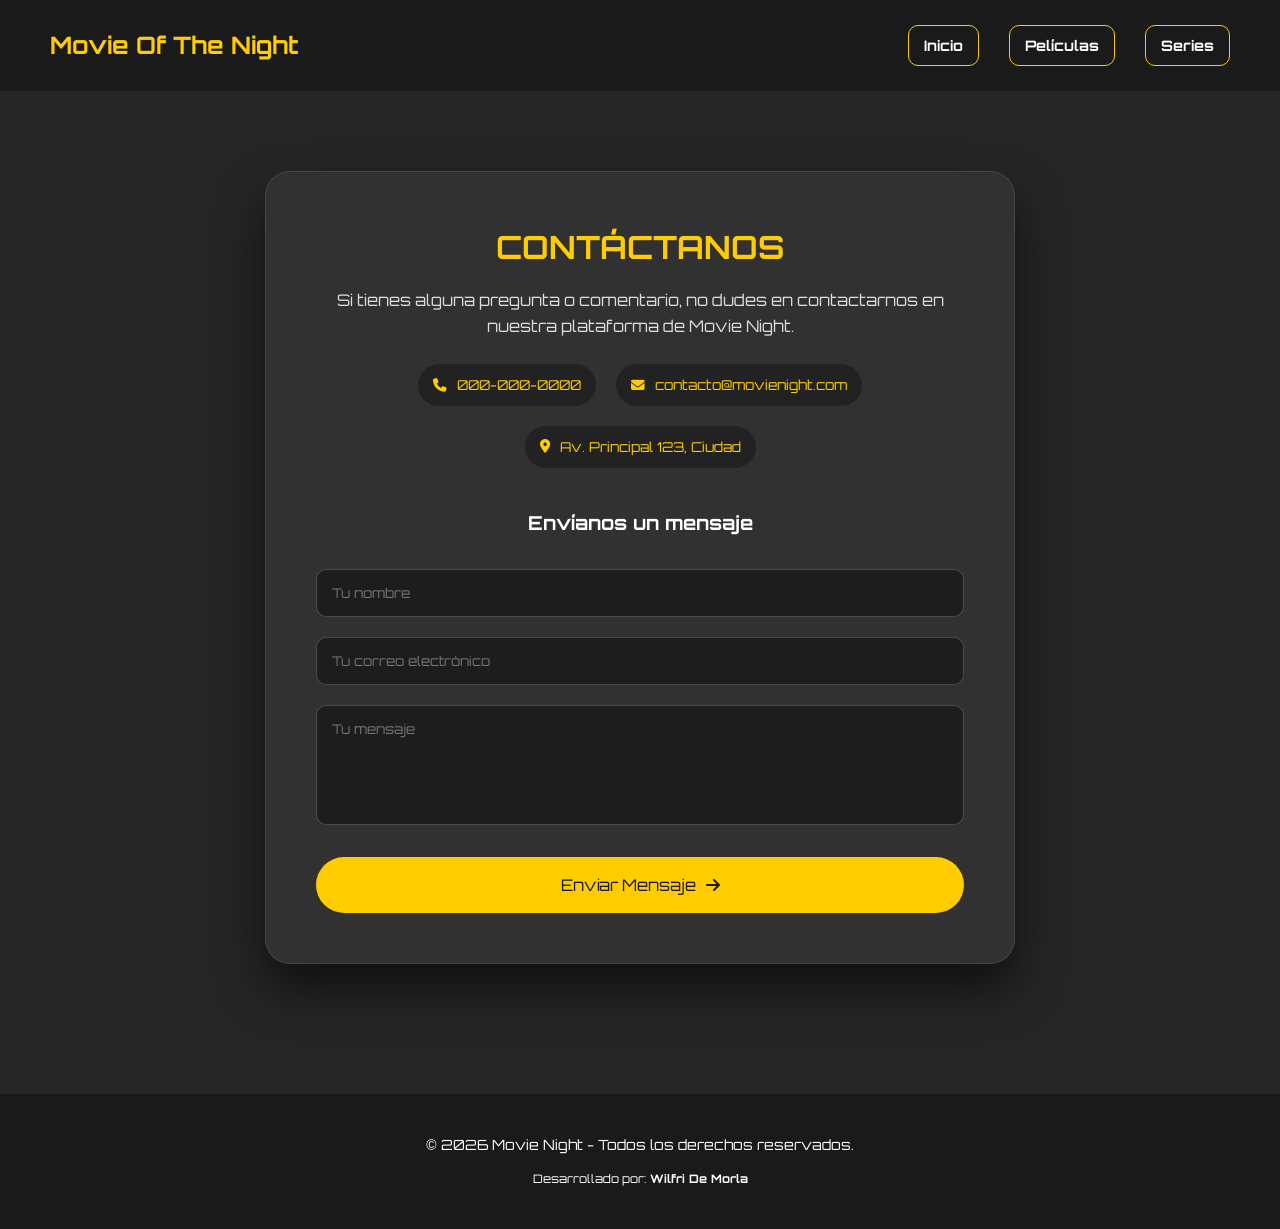
<file: contactanos.html>
<!DOCTYPE html>
<html lang="es">

<head>
    <meta charset="UTF-8">
    <meta name="viewport" content="width=device-width, initial-scale=1.0">
    <title>Movie Night | Contáctanos</title>

    <link rel="stylesheet" href="style.css">

    <link rel="stylesheet" href="https://cdnjs.cloudflare.com/ajax/libs/font-awesome/6.5.1/css/all.min.css">
</head>

<body id="contactanos">

    <header>
        <h1>Movie Of The Night</h1>
        <nav>
            <ul>
                <li><a href="index.html">Inicio</a></li>
                <li><a href="peliculas.html">Películas</a></li>
                <li><a href="serie.html">Series</a></li>
            </ul>
        </nav>
    </header>

    <main id="CONTACTOS">
        <section class="container-form">

            <div class="info-form">
                <h2>CONTÁCTANOS</h2>
                <p>Si tienes alguna pregunta o comentario, no dudes en contactarnos en nuestra plataforma de Movie
                    Night.</p>

                <div class="contact-links">
                    <a href="tel:0000000000"><i class="fa-solid fa-phone"></i> 000-000-0000</a>
                    <a href="mailto:contacto@movienight.com"><i class="fa-solid fa-envelope"></i>
                        contacto@movienight.com</a>
                    <a href="#"><i class="fa-solid fa-location-dot"></i> Av. Principal 123, Ciudad</a>
                </div>
            </div>

            <form action="#" method="POST" class="formulario">
                <h2>Envíanos un mensaje</h2>

                <div class="input-group">
                    <input type="text" id="nombre" name="nombre" placeholder="Tu nombre" required>
                </div>

                <div class="input-group">
                    <input type="email" id="email" name="email" placeholder="Tu correo electrónico" required>
                </div>

                <div class="input-group">
                    <textarea id="mensaje" name="mensaje" placeholder="Tu mensaje" required></textarea>
                </div>

                <button type="submit">Enviar Mensaje <i class="fa-solid fa-arrow-right"></i></button>
            </form>
        </section>
    </main>

    <footer>
        <p>&copy; 2026 Movie Night - Todos los derechos reservados.</p>
        <p><small>Desarrollado por: <strong>Wilfri De Morla</strong></small></p>
    </footer>

</body>

</html>
</file>
<file: style.css>
@import url('https://fonts.googleapis.com/css2?family=Orbitron&display=swap');

/*CONFIGURACIÓN GENERAL */
* {
    margin: 0;
    padding: 0;
    box-sizing: border-box;
}

body {
    font-family: 'Orbitron', sans-serif;
    color: white;
    background: linear-gradient(rgba(0, 0, 0, 0.85), rgba(0, 0, 0, 0.85)), url('https://img.freepik.com/vector-premium/patron-cine-fondo-transparente-simbolos-produccion-cine-peliculas-ilustracion-fondo-entretenimiento-camara-pelicula-produccion-cine-vectorial_80590-13282.jpg?w=2000') fixed center/cover;
    line-height: 1.6;
}

/*HEADER Y NAVEGACIÓN */
header {
    background: #1a1a1a;
    padding: 25px 50px;
    display: flex;
    justify-content: space-between;
    align-items: center;
}

nav ul {
    display: flex;
    gap: 30px;
    list-style: none;
}

nav a {
    color: white;
    text-decoration: none;
    font-weight: bold;
    transition: 0.3s;
    font-size: 0.9rem;
    border: 1px solid #ffcc00;
    padding: 8px 15px;
    border-radius: 10px;
    display: inline-block;
}

nav a:hover {
    color: #ffcc00;
}

h1 {
    color: #ffcc00;
    font-size: 1.5rem;
}

/*BUSCADOR */
.search-container {
    display: flex;
    align-items: center;
    background: rgba(255, 255, 255, 0.1);
    border-radius: 50px;
    padding: 5px 20px;
    max-width: 500px;
    margin: 30px auto;
    border: 1px solid rgba(255, 255, 255, 0.2);
}

#searchInput {
    background: transparent;
    border: none;
    color: white;
    padding: 10px;
    width: 100%;
    outline: none;
}

/*GRID DE PELÍCULAS */
.all,
.peli,
.serie {
    display: grid;
    grid-template-columns: repeat(4, 1fr);
    gap: 30px;
    padding: 40px 50px;
    max-width: 1400px;
    margin: 0 auto;
}

/*(FILME) */
.filme {
    background: #222;
    border-radius: 15px;
    border: 1px solid #444;
    overflow: hidden;
    text-align: center;
    padding-bottom: 20px;
    transition: 0.3s;
}

.filme:hover {
    transform: translateY(-10px);
    border-color: #ffcc00;
    box-shadow: 0 10px 20px rgba(255, 204, 0, 0.2);
}

.filme img {
    width: 100%;
    height: 350px;
    object-fit: cover;
    margin-bottom: 15px;
}

/* CONTACTO */
#CONTACTOS {
    display: flex;
    justify-content: center;
    align-items: center;
    padding: 80px 20px;
}

.container-form {
    background: rgba(255, 255, 255, 0.05);
    border: 1px solid rgba(255, 255, 255, 0.1);
    padding: 50px;
    border-radius: 25px;
    width: 100%;
    max-width: 750px;
    box-shadow: 0 25px 50px rgba(0, 0, 0, 0.6);
}

.info-form {
    text-align: center;
    margin-bottom: 40px;
}

.info-form h2 {
    color: #ffcc00;
    font-size: 2rem;
    margin-bottom: 15px;
}

.info-form p {
    color: #ddd;
    margin-bottom: 25px;
}

.contact-links {
    display: flex;
    justify-content: center;
    flex-wrap: wrap;
    gap: 20px;
}

.contact-links a {
    color: #ffcc00;
    text-decoration: none;
    font-size: 0.85rem;
    display: flex;
    align-items: center;
    gap: 10px;
    padding: 10px 15px;
    background: rgba(0, 0, 0, 0.3);
    border-radius: 50px;
    transition: 0.3s;
}

.contact-links a:hover {
    background: #ffcc00;
    color: #000;
}

.formulario h2 {
    text-align: center;
    font-size: 1.2rem;
    margin-bottom: 20px;
    color: white;
}

/* Inputs y Textarea */
input,
textarea {
    width: 100%;
    padding: 15px;
    margin: 10px 0;
    border-radius: 10px;
    border: 1px solid rgba(255, 255, 255, 0.2);
    background: rgba(0, 0, 0, 0.4);
    color: white;
    font-family: 'Orbitron', sans-serif;
    outline: none;
    transition: 0.3s;
}

textarea {
    min-height: 120px;
    resize: none;
}

button {
    width: 100%;
    background: #ffcc00;
    color: #1a1a1a;
    padding: 18px;
    border-radius: 50px;
    border: none;
    font-family: 'Orbitron', sans-serif;
    font-size: 1rem;
    margin-top: 15px;
    display: flex;
    justify-content: center;
    align-items: center;
    gap: 10px;
}

.intro-text {
    text-align: center;
}

/*FOOTER*/
footer {
    background: #1a1a1a;
    padding: 40px 20px;
    margin-top: 50px;
    display: flex;
    flex-direction: column;
    align-items: center;
    justify-content: center;
    gap: 10px;
    text-align: center;
}

footer p {
    margin: 0;
    font-size: 14px;
}

footer h6 {
    margin: 0;
    font-size: 16px;
    color: #ffcc00;
}


@media (max-width: 1024px) {

    .all,
    .peli,
    .serie {
        grid-template-columns: repeat(2, 1fr);
        padding: 30px;
    }
}

@media (max-width: 768px) {
    header {
        flex-direction: column;
        padding: 20px;
        text-align: center;
    }

    nav ul {
        margin-top: 20px;
        flex-direction: row;
        justify-content: center;
        flex-wrap: wrap;
        gap: 15px;
    }

    .all,
    .peli,
    .serie {
        grid-template-columns: 1fr;
        padding: 20px;
    }

    .search-container {
        width: 90%;
        margin: 20px auto;
    }

    .container-form {
        padding: 30px 20px;
        margin: 10px;
    }

    .info-form h2 {
        font-size: 1.6rem;
    }

    .filme img {
        height: auto;
        max-height: 400px;
    }
}
</file>
